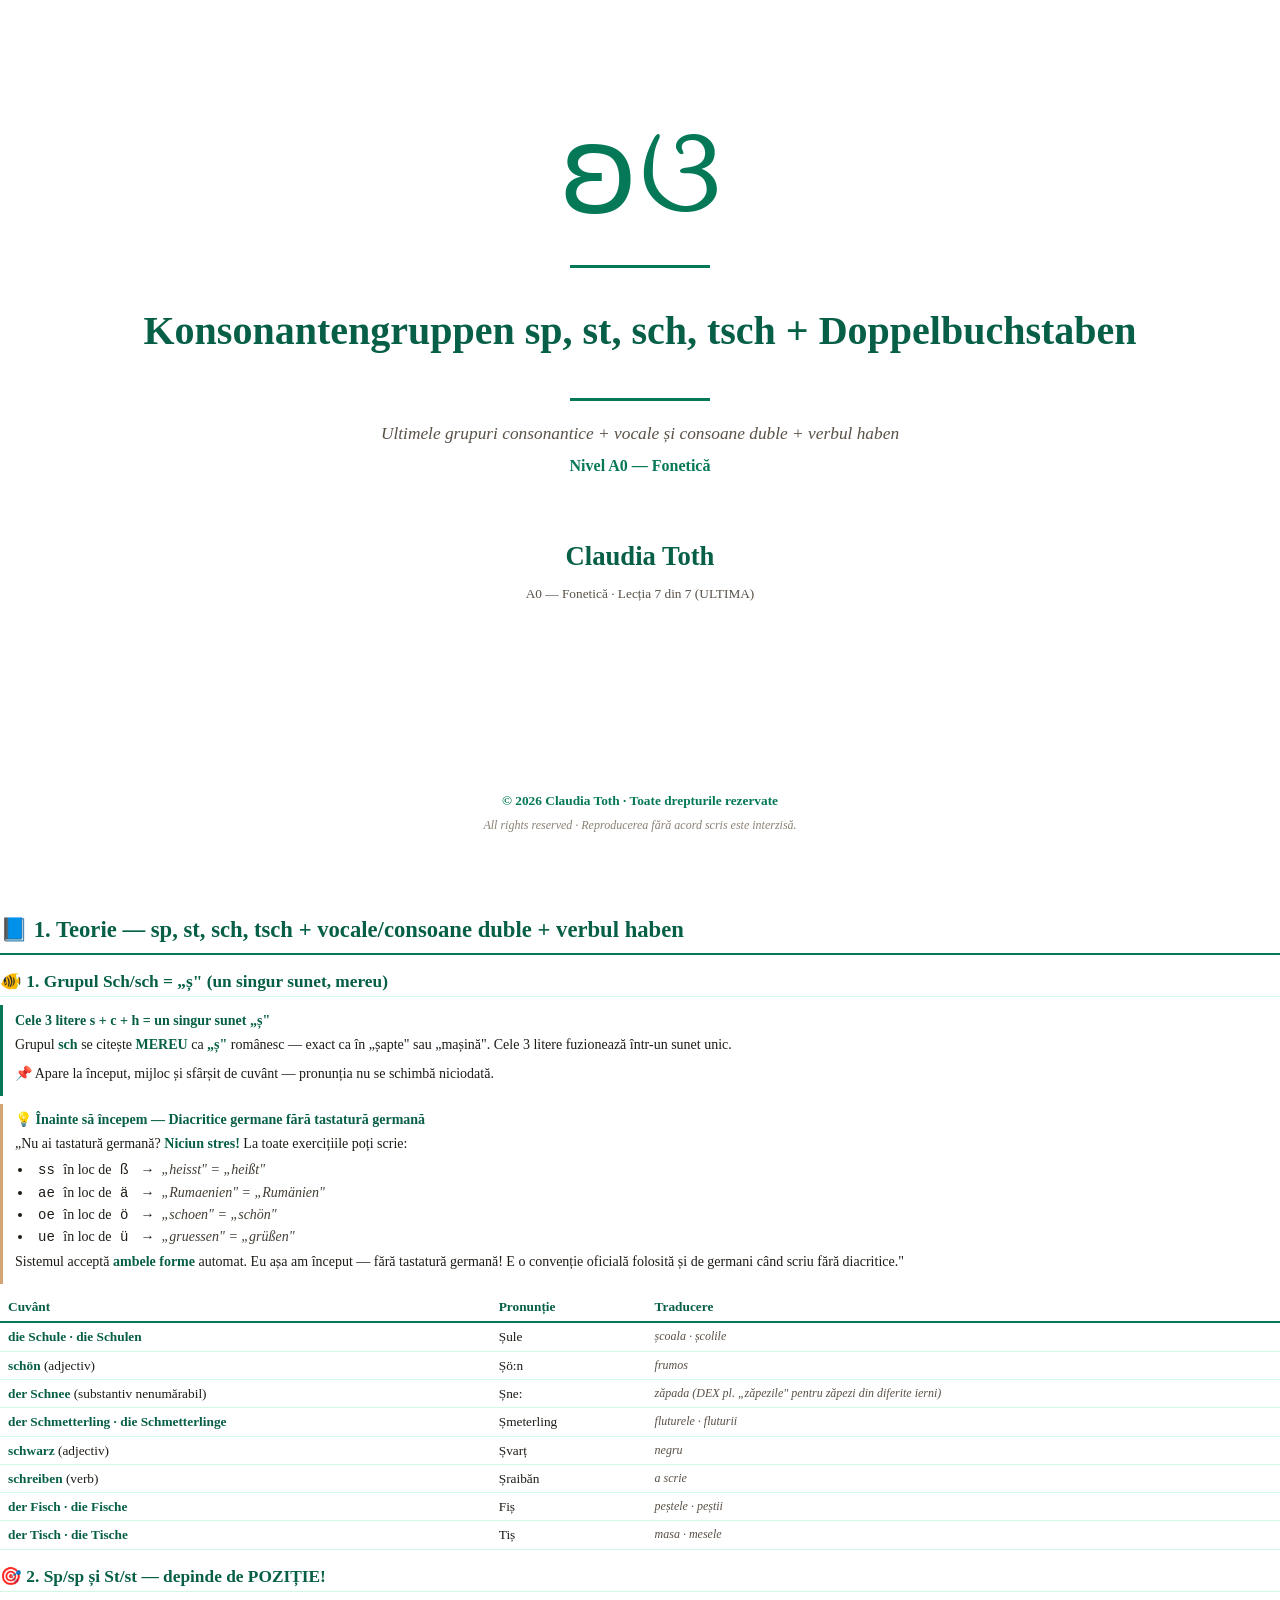
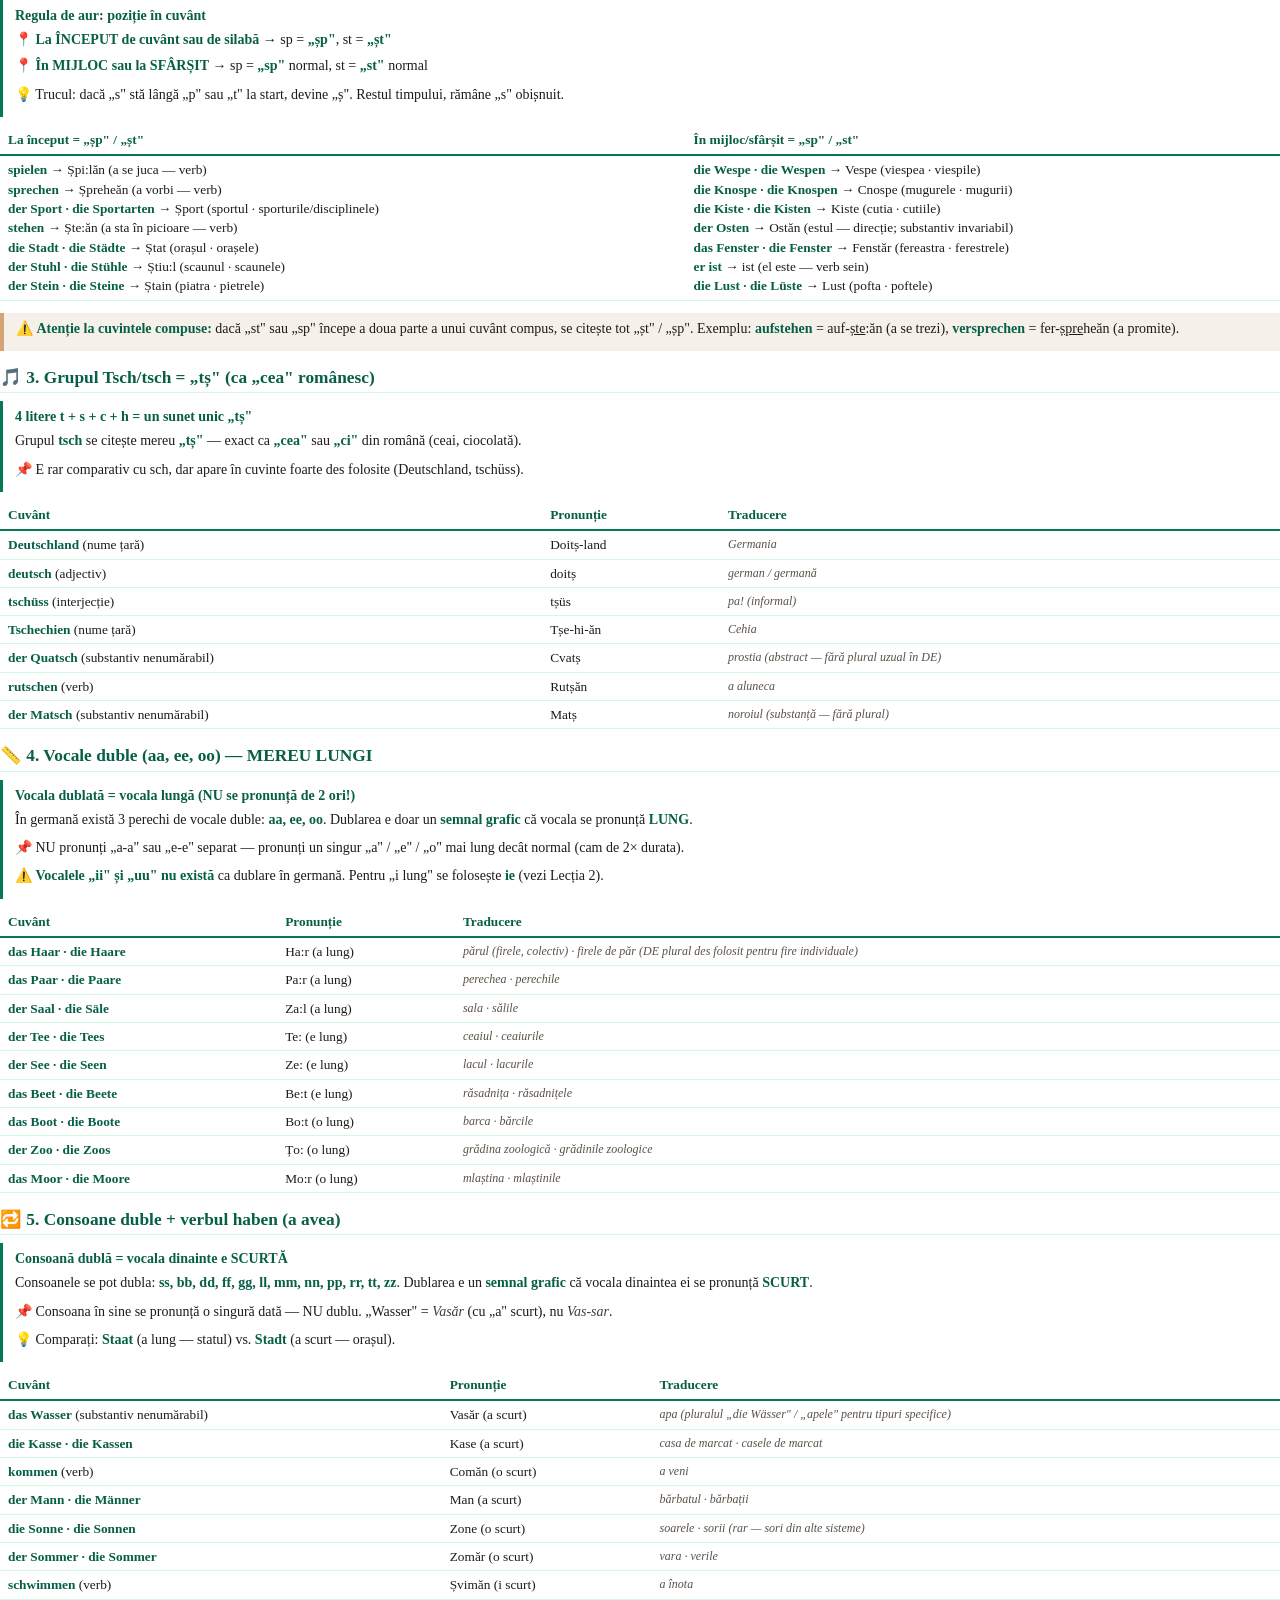
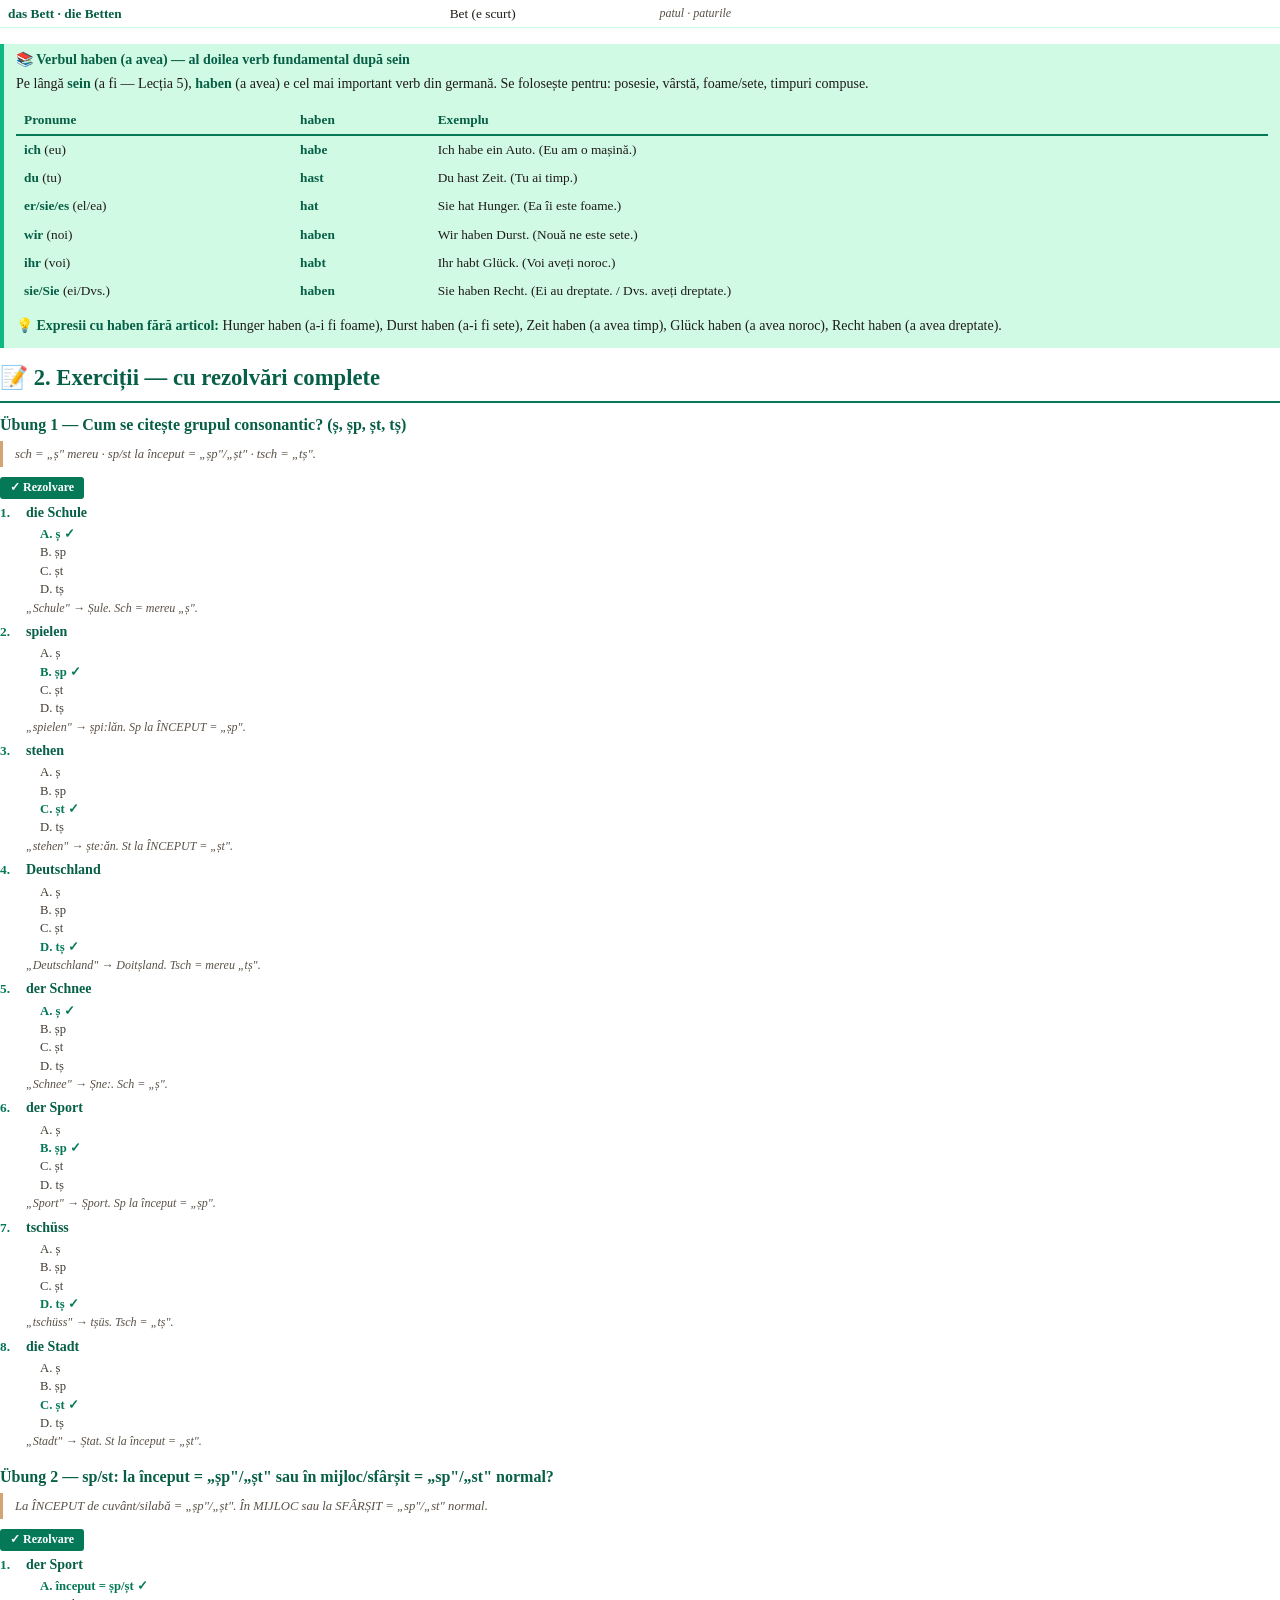
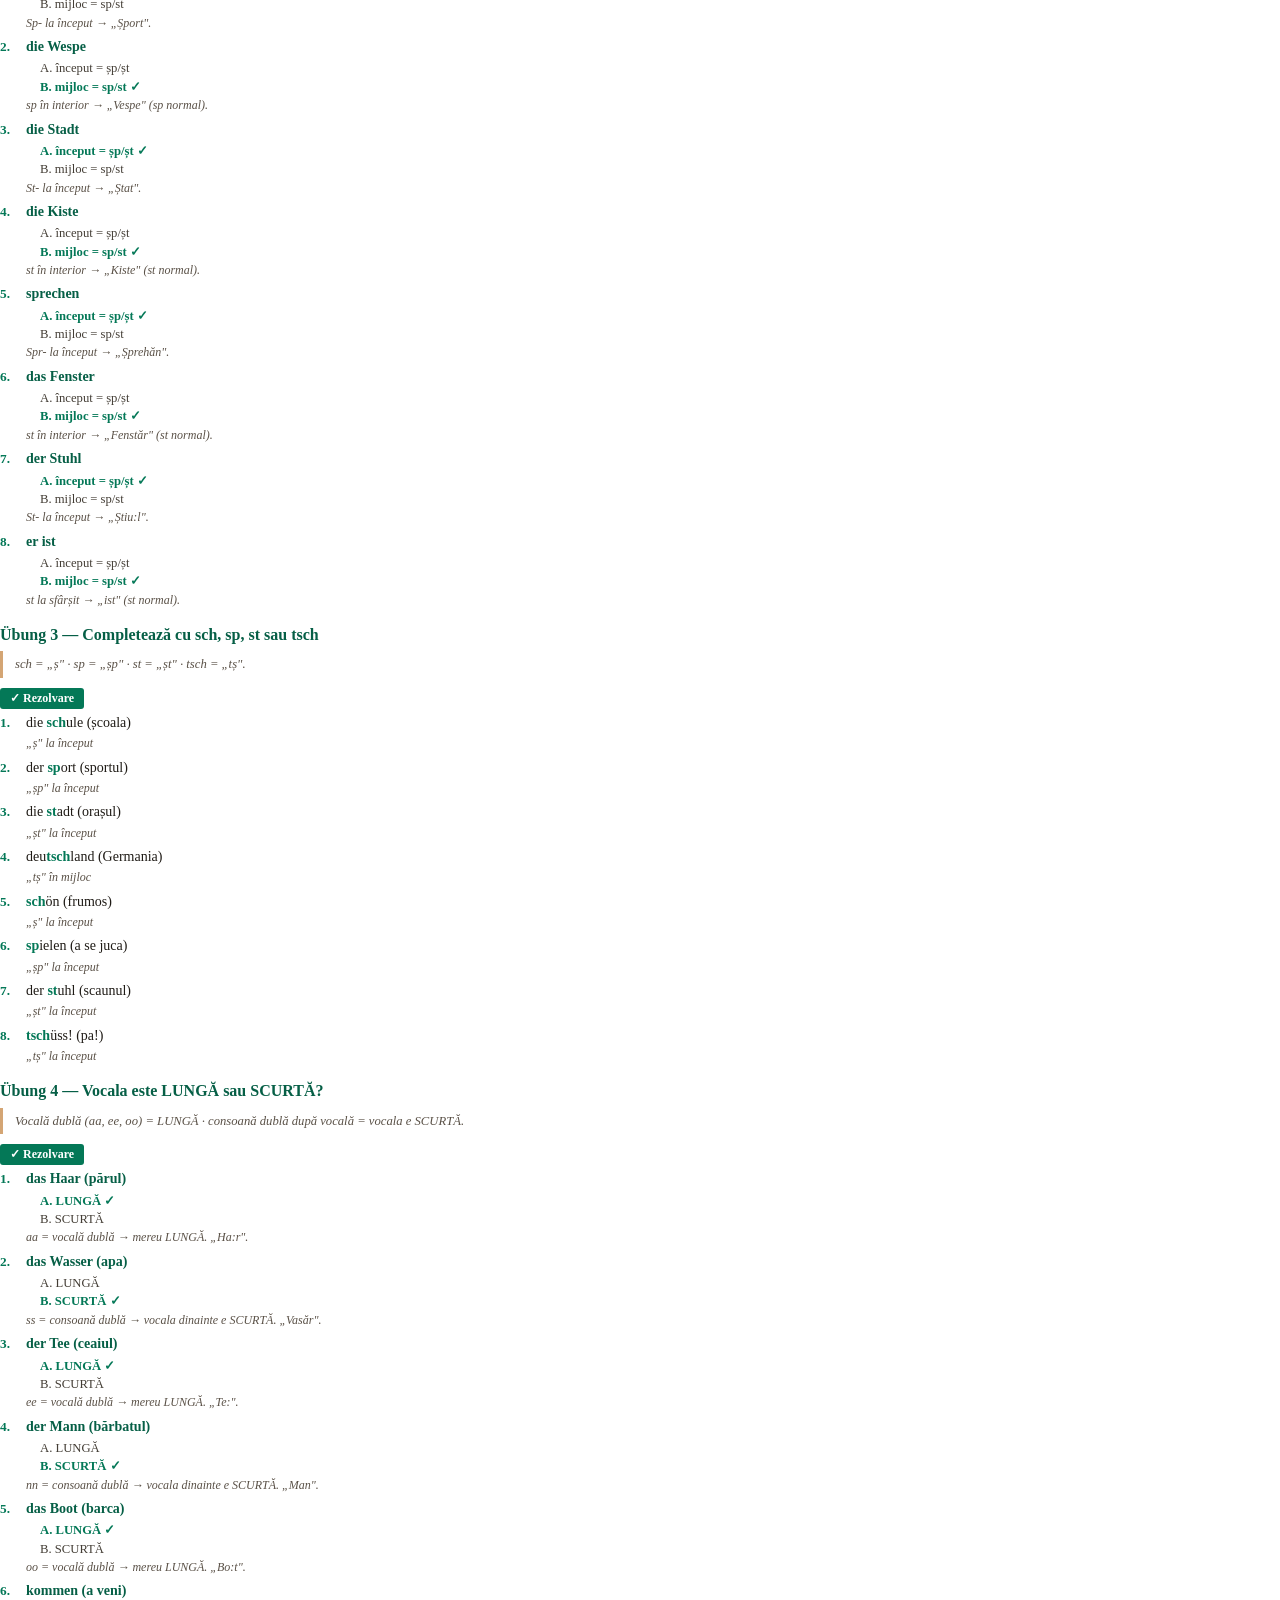
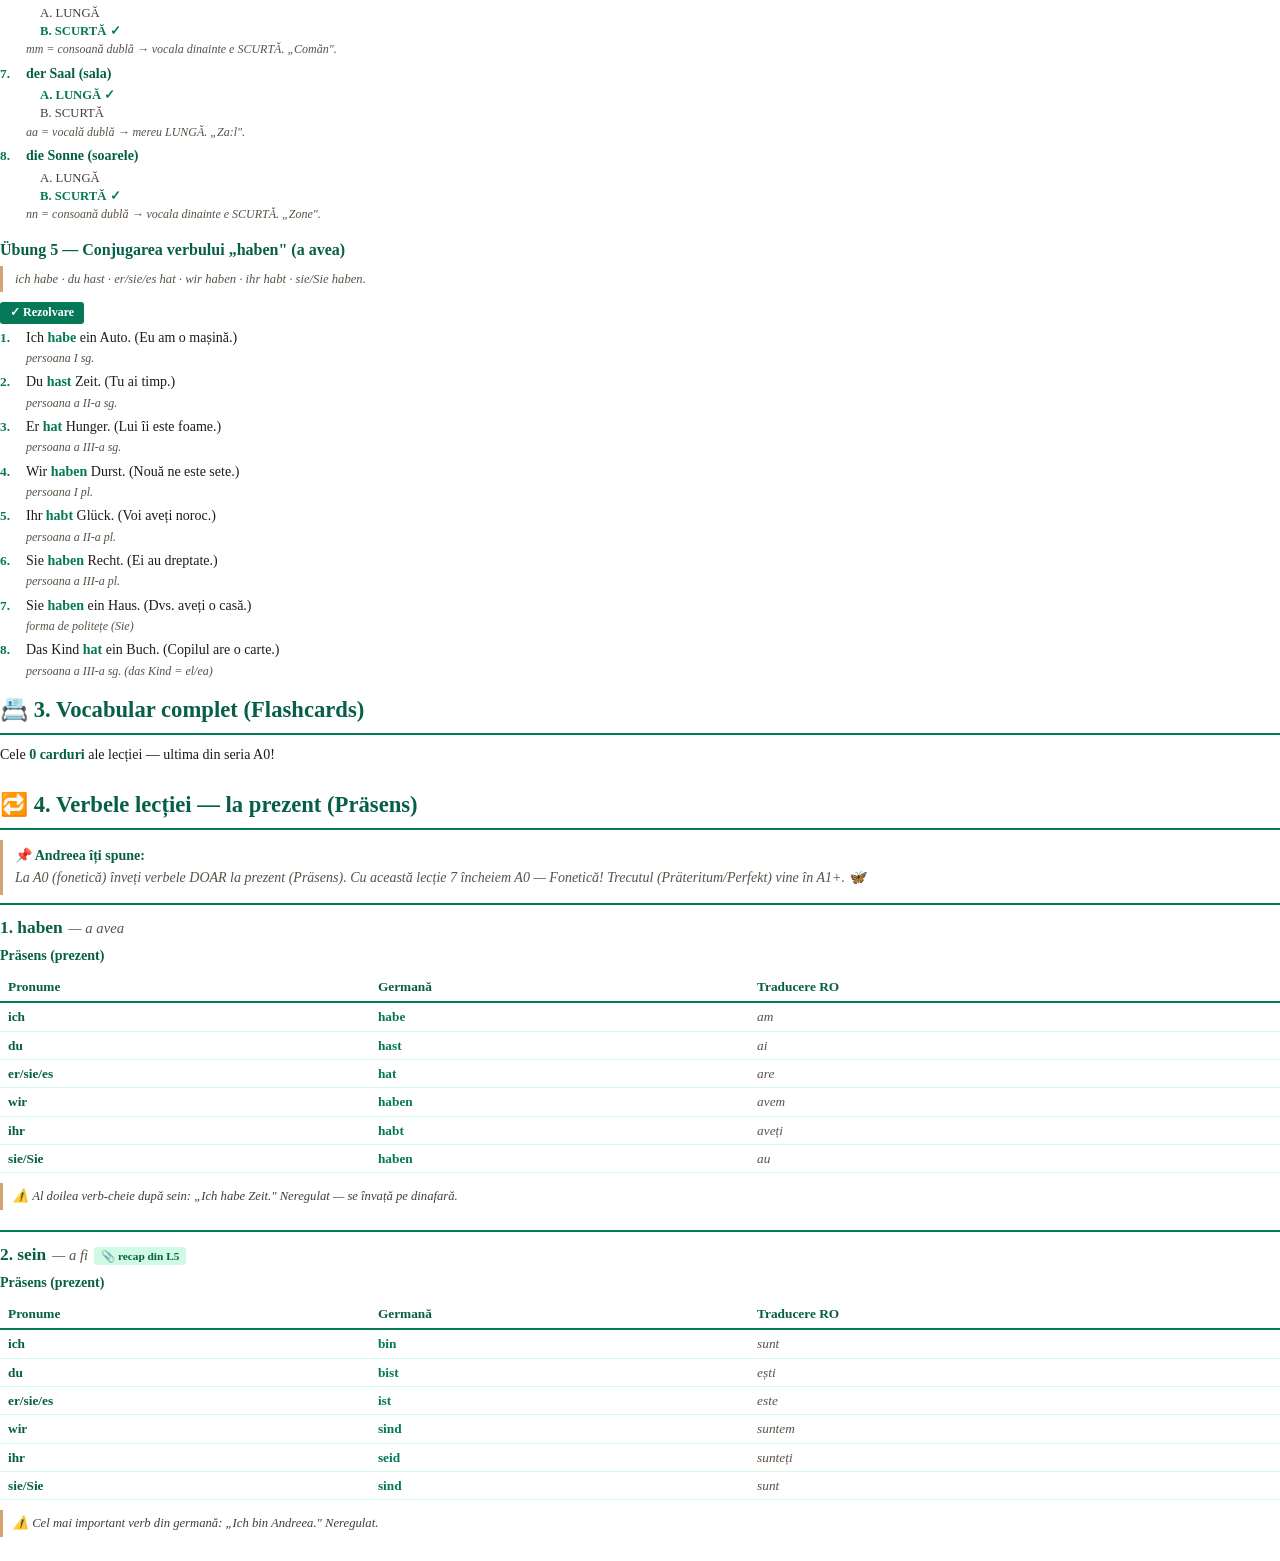
<file: pdf.html>
<!DOCTYPE html>
<html lang="ro">
<head>
    <meta charset="UTF-8">
    <meta name="robots" content="noindex, nofollow">
    <title>Konsonantengruppen sp, st, sch, tsch + haben · Claudia Toth · A0 — Fonetică · Lecția 7</title>
    <style>
        @page { size: A4; margin: 22mm 18mm 22mm 18mm;
            @bottom-center { content: "ʚଓ Claudia Toth · Konsonantengruppen sp, st, sch, tsch + haben · A0 — Fonetică · Lecția 7 din 7 · © 2026 — Toate drepturile rezervate · pag. " counter(page) " / " counter(pages); font-size: 8.5pt; color: #047857; font-family: 'Georgia', 'Times New Roman', serif; }
        }
        @page :first { margin: 0; @bottom-center { content: ""; } }
        * { box-sizing: border-box; margin: 0; padding: 0; }
        body { font-family: 'Georgia', 'Times New Roman', serif; color: #1F1B16; line-height: 1.45; font-size: 10.5pt; -webkit-print-color-adjust: exact; print-color-adjust: exact; }
        .cover { width: 100%; min-height: 100vh; padding: 80px 60px 60px; text-align: center; display: flex; flex-direction: column; align-items: center; justify-content: flex-start; page-break-after: always; }
        .cover-symbol { font-size: 90pt; color: #047857; line-height: 1; margin: 30px 0 15px; font-family: 'Segoe UI Emoji', 'Segoe UI', sans-serif; }
        .cover-divider { width: 140px; height: 3px; background: #047857; margin: 20px 0; border: none; }
        .cover-title { font-size: 30pt; color: #065f46; font-weight: bold; margin: 14px 0 18px; font-family: 'Georgia', serif; }
        .cover-subtitle { font-size: 13pt; color: #5A5147; font-style: italic; margin-bottom: 8px; }
        .cover-level { font-size: 12pt; color: #047857; font-weight: bold; margin-bottom: 60px; }
        .cover-author { font-size: 20pt; color: #065f46; font-weight: bold; margin-bottom: 8px; }
        .cover-series { font-size: 10pt; color: #5A5147; margin-bottom: 80px; }
        .cover-copyright { margin-top: auto; font-size: 10pt; color: #047857; font-weight: 600; }
        .cover-notice { font-size: 9pt; color: #8a8175; font-style: italic; margin-top: 6px; }
        .content { padding: 0; }
        h1.chapter { color: #065f46; padding: 0 0 6px 0; font-size: 17pt; margin: 14px 0 10px; border-bottom: 2px solid #047857; font-family: 'Georgia', serif; page-break-after: avoid; }
        h2.sub-chapter { color: #065f46; font-size: 13pt; margin: 14px 0 6px; padding-bottom: 2px; border-bottom: 1px solid #d1fae5; font-family: 'Georgia', serif; page-break-after: avoid; }
        p { margin-bottom: 6px; }
        strong { color: #065f46; }
        em { color: #433d35; font-style: italic; }
        ul, ol { margin: 4px 0 8px 22px; }
        li { margin-bottom: 2px; }
        .theory-box { background: transparent; border-left: 3px solid #047857; padding: 6px 12px; margin: 8px 0; page-break-inside: avoid; }
        .theory-box h4 { color: #065f46; font-size: 10.5pt; margin-bottom: 4px; }
        .info-box { border-left-color: #D4A574; }
        .warn-box { border-left-color: #D4A574; }
        .example-box { border-left: 2px dashed #047857; padding: 4px 12px; margin: 4px 0; page-break-inside: avoid; }
        .example-box .de { color: #065f46; font-weight: 600; }
        .example-box .ro { color: #5A5147; font-style: italic; font-size: 9.5pt; margin-top: 1px; }
        table { width: 100%; border-collapse: collapse; margin: 6px 0 10px; font-size: 10pt; page-break-inside: avoid; }
        table thead { background: transparent; }
        table th { padding: 5px 8px; text-align: left; font-weight: bold; color: #065f46; border-bottom: 2px solid #047857; }
        table td { padding: 4px 8px; border-bottom: 1px solid #d1fae5; vertical-align: top; }
        td.verb { color: #047857; font-weight: bold; }
        td.ro-text { color: #5A5147; font-style: italic; }
        .ro-translation { display: block; color: #5A5147; font-style: italic; font-size: 9pt; margin-top: 1px; }
        .andreea-note { border-left: 3px solid #D4A574; padding: 6px 12px; margin: 8px 0; page-break-inside: avoid; font-style: italic; color: #5A5147; }
        .andreea-note .speaker { font-weight: bold; font-style: normal; color: #065f46; margin-bottom: 2px; }
        .andreea-note-avatar { display: none; }
        .ex-block { margin-bottom: 14px; page-break-inside: avoid; }
        .ex-block h3 { color: #065f46; font-size: 12pt; margin-bottom: 5px; }
        .ex-block .instruction { border-left: 3px solid #D4A574; padding: 4px 12px; margin-bottom: 6px; font-size: 9.5pt; color: #5A5147; font-style: italic; }
        .rezolvare-banner { display: inline-block; background: #047857; color: white; padding: 2px 10px; border-radius: 3px; font-size: 9pt; font-weight: bold; margin: 4px 0; -webkit-print-color-adjust: exact; print-color-adjust: exact; }
        .ex-item { display: flex; gap: 8px; margin-bottom: 5px; align-items: flex-start; }
        .ex-num { color: #047857; font-weight: bold; font-size: 10pt; flex-shrink: 0; min-width: 18px; }
        .ex-num::after { content: "."; }
        .ex-body { flex: 1; }
        .ex-q { margin-bottom: 2px; }
        .ex-a { color: #047857; font-weight: bold; font-size: 10pt; margin-top: 2px; }
        .ex-a::before { content: "✓ Rezolvare: "; color: #065f46; }
        .ex-explanation { color: #5A5147; font-size: 9pt; font-style: italic; margin-top: 1px; }
        .options { margin-left: 14px; color: #433d35; font-size: 9.5pt; }
        .options .right { color: #047857; font-weight: bold; }
        .flashcards-grid { columns: 2; column-gap: 22px; margin-top: 8px; }
        .fc-row { break-inside: avoid; padding: 2px 0; border-bottom: 1px dotted #d1fae5; font-size: 10pt; }
        .fc-row .de { color: #047857; font-weight: bold; }
        .fc-row .ro { color: #5A5147; font-style: italic; margin-left: 6px; }
        .verb-card { border-top: 2px solid #047857; padding: 10px 0 8px 0; margin-bottom: 12px; page-break-inside: avoid; }
        .verb-card .vh { display: flex; align-items: baseline; flex-wrap: wrap; gap: 6px; margin-bottom: 6px; }
        .verb-card .vh .name { font-size: 13pt; color: #065f46; font-weight: bold; }
        .verb-card .vh .ro { color: #5A5147; font-style: italic; font-size: 11pt; }
        .verb-card .vh .recap-tag { display: inline-block; background: #d1fae5; color: #065f46; padding: 1px 7px; border-radius: 3px; font-size: 8.5pt; font-weight: bold; -webkit-print-color-adjust: exact; print-color-adjust: exact; }
        .verb-card h5 { color: #065f46; margin: 6px 0 2px; font-size: 10.5pt; }
        .verb-card .note { font-size: 9.5pt; color: #433d35; padding: 4px 10px; border-left: 3px solid #D4A574; margin-top: 6px; font-style: italic; }
        .new-section { page-break-before: always; }
    </style>
</head>
<body>
<div class="cover">
    <div class="cover-symbol">ʚଓ</div>
    <hr class="cover-divider">
    <h1 class="cover-title">Konsonantengruppen sp, st, sch, tsch + Doppelbuchstaben</h1>
    <hr class="cover-divider">
    <p class="cover-subtitle">Ultimele grupuri consonantice + vocale și consoane duble + verbul haben</p>
    <p class="cover-level">Nivel A0 — Fonetică</p>
    <p class="cover-author">Claudia Toth</p>
    <p class="cover-series">A0 — Fonetică · Lecția 7 din 7 (ULTIMA)</p>
    <div class="cover-copyright">© 2026 Claudia Toth · Toate drepturile rezervate</div>
    <p class="cover-notice">All rights reserved · Reproducerea fără acord scris este interzisă.</p>
</div>
<div id="pdf-content"></div>
<script src="theory.js"></script>
<script src="exercises.js"></script>
<script src="flashcards.js"></script>
<script src="verbs.js"></script>
<script src="pdf-builder.js"></script>
</body>
</html>
</file>
